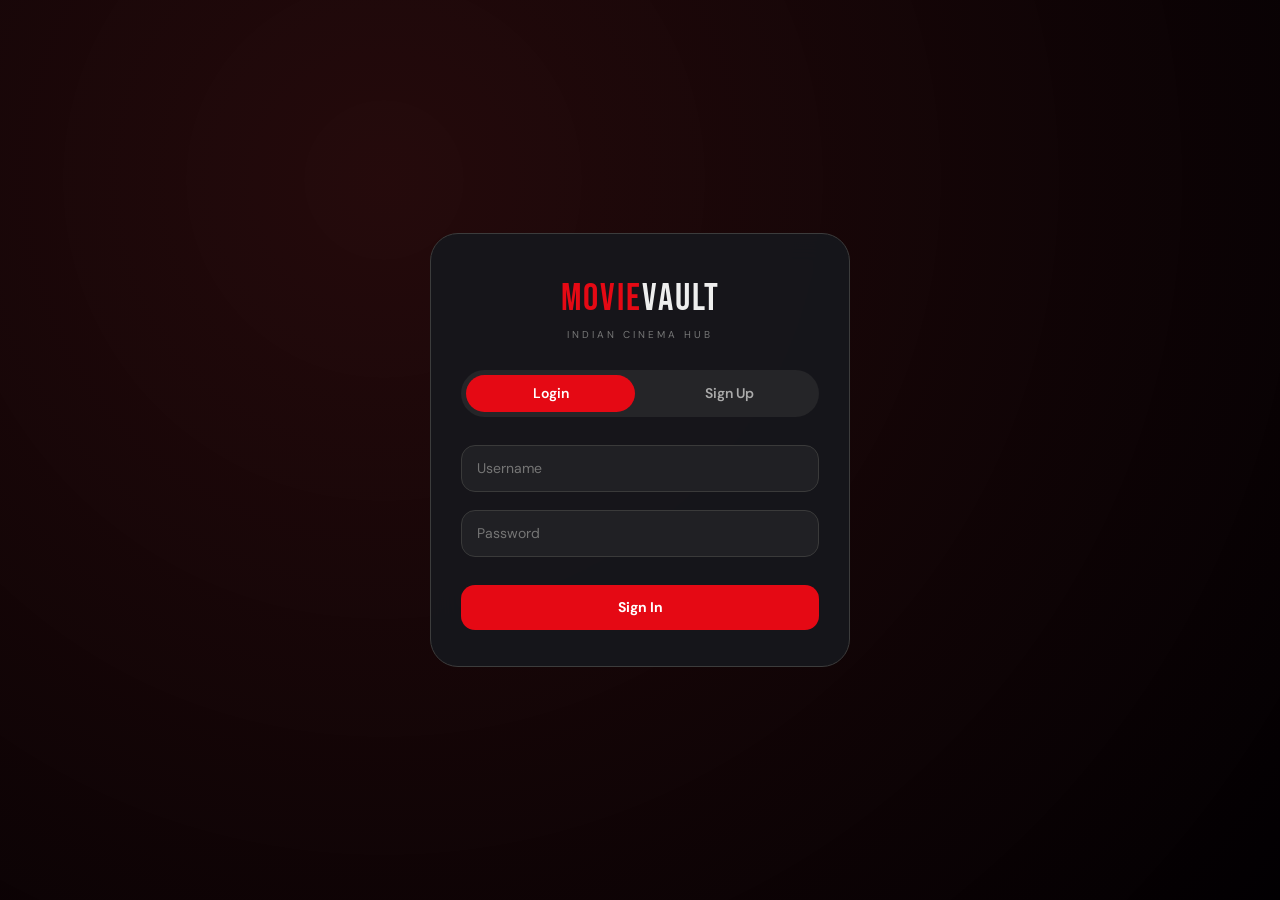
<file: index.html>
<!DOCTYPE html>
<html lang="en">
<head>
<meta charset="UTF-8">
<meta name="viewport" content="width=device-width, initial-scale=1.0">
<title>MovieVault - Home</title>
<link href="https://cdn.jsdelivr.net/npm/bootstrap@5.3.0/dist/css/bootstrap.min.css" rel="stylesheet">
<link rel="stylesheet" href="https://cdn.jsdelivr.net/npm/bootstrap-icons@1.11.0/font/bootstrap-icons.css">
<link href="https://fonts.googleapis.com/css2?family=Bebas+Neue&family=DM+Sans:wght@400;500;600;700&display=swap" rel="stylesheet">
<script src="https://cdn.jsdelivr.net/npm/bootstrap@5.3.0/dist/js/bootstrap.bundle.min.js"></script>
<link rel="stylesheet" href="shared.css">
</head>
<body>


<div id="loginPage">
  <div class="login-card">
    <div class="login-logo"><span>Movie</span>Vault</div>
    <div class="login-tagline">INDIAN CINEMA HUB</div>
    <div class="tab-row">
      <button id="tabL" class="tab-btn active" onclick="switchTab('login')">Login</button>
      <button id="tabS" class="tab-btn" onclick="switchTab('signup')">Sign Up</button>
    </div>
    <div id="divLogin">
      <form onsubmit="event.preventDefault(); doLogin();">
        <input id="lUser" class="form-control-custom" type="text" placeholder="Username">
        <input id="lPass" class="form-control-custom" type="password" placeholder="Password">
        <button type="submit" class="btn-red">Sign In</button>
      </form>
    </div>
    <div id="divSignup" style="display:none;">
      <form onsubmit="event.preventDefault(); doSignup();">
        <input id="sUser" class="form-control-custom" type="text" placeholder="Username">
        <input id="sPass" class="form-control-custom" type="password" placeholder="Password (4+ chars)">
        <button type="submit" class="btn-red">Create Account</button>
      </form>
    </div>
  </div>
</div>

<div id="appShell">
  <nav class="topnav">
    <div class="topnav-inner">
      <a href="index.html" class="nav-logo"><span>Movie</span>Vault</a>
      <form class="nav-search-wrap" onsubmit="event.preventDefault(); searchMovie();">
        <input id="searchInput" class="nav-search-input" placeholder="Search movies...">
        <button type="submit" class="nav-search-btn">Go</button>
      </form>
      <div class="nav-links">
        <a href="index.html" class="nav-link-btn">Home</a>
        <a href="genres.html" class="nav-link-btn">Genres</a>
        <a href="favorites.html" class="nav-link-btn">Fav</a>
        <a href="contact.html" class="nav-link-btn">Contact</a>
        <a href="about.html" class="nav-link-btn">About</a>
        <button id="adminPanelBtn" class="nav-link-btn admin-btn" style="display:none;" onclick="openAdminModal()">Admin</button>
        <button class="nav-exit-btn" onclick="logout()">Logout</button>
      </div>
    </div>
  </nav>

  <div class="hero-banner">
    <img src="suriya.jpg" alt="Cinema Banner" onerror="this.src='https://placehold.co/1600x400/1a1a1a/red?text=Banner+Image'">
  </div>

  <div id="mainContent"></div>

  <footer class="site-footer">
    <div class="container">
      <div class="footer-main">
        <div><span class="nav-logo" style="font-size:28px;"><span style="color:var(--red);">Movie</span>Vault</span><p style="color:var(--gray); font-size:12px; margin-top:10px;">Indian Cinema Discovery</p></div>
        <div><h4 style="color:var(--gray); font-size:11px; margin-bottom:14px;">NAVIGATE</h4><a href="index.html" class="footer-link">Home</a><a href="genres.html" class="footer-link">Genres</a></div>
        <div><h4 style="color:var(--gray); font-size:11px; margin-bottom:14px;">CINEMA</h4><span class="footer-link">Bollywood</span><span class="footer-link">Tollywood</span></div>
      </div>
      <div class="footer-bottom"><p>© 2025 MovieVault · Made with ❤️</p><p>Powered by TMDb API</p></div>
    </div>
  </footer>
</div>
  
 <div class="modal fade" id="adminModal" tabindex="-1">
          <div class="modal-dialog modal-dialog-centered">
            <div class="modal-content">
              <div class="modal-header">
                <h5 class="modal-title">Admin Panel – Section Toggles</h5>
                <button type="button" class="btn-close btn-close-white" data-bs-dismiss="modal"></button>
              </div>
              <div class="modal-body">
                <div class="form-check form-switch mb-3">
                  <input class="form-check-input" type="checkbox" id="toggleTrending" checked>
                  <label class="form-check-label" for="toggleTrending">🔥 Show Trending Section</label>
                </div>
                <div class="form-check form-switch mb-3">
                  <input class="form-check-input" type="checkbox" id="toggleTopRated" checked>
                  <label class="form-check-label" for="toggleTopRated">⭐ Show Top Rated Section</label>
                </div>
                <div class="form-check form-switch mb-3">
                  <input class="form-check-input" type="checkbox" id="toggleUpcoming" checked>
                  <label class="form-check-label" for="toggleUpcoming">📅 Show Upcoming Section</label>
                </div>
                <button class="btn-red w-100" onclick="applyAdminSettings()">Save & Refresh Home</button>
            </div>
        </div>
      </div>
  </div>
<!-- Movie Detail Modal -->
<div class="modal fade" id="movieModal" tabindex="-1">
  <div class="modal-dialog modal-dialog-centered modal-lg">
    <div class="modal-content">
      <div class="modal-header border-0"><button type="button" class="btn-close btn-close-white" data-bs-dismiss="modal"></button></div>
      <div class="modal-body" id="modalBody"><div class="loader"></div></div>
    </div>
  </div>
</div>
  

<script src="shared.js"></script>
<script>
  const saved = localStorage.getItem("currentUser");
  if (saved) {
    currentUser = JSON.parse(saved);
    favorites = JSON.parse(localStorage.getItem(`favs_${currentUser.name}`) || "[]");
    if (currentUser.role === 'admin') {
      loadAdminSettings();
      document.getElementById("adminPanelBtn").style.display = "inline-block";
    } else {
      document.getElementById("adminPanelBtn").style.display = "none";
    }
    document.getElementById("loginPage").style.display = "none";
    document.getElementById("appShell").style.display = "block";
    initHome();   // call the updated initHome
  } else {
    document.getElementById("loginPage").style.display = "flex";
    document.getElementById("appShell").style.display = "none";
  }
</script>
</body>
</html>
</file>
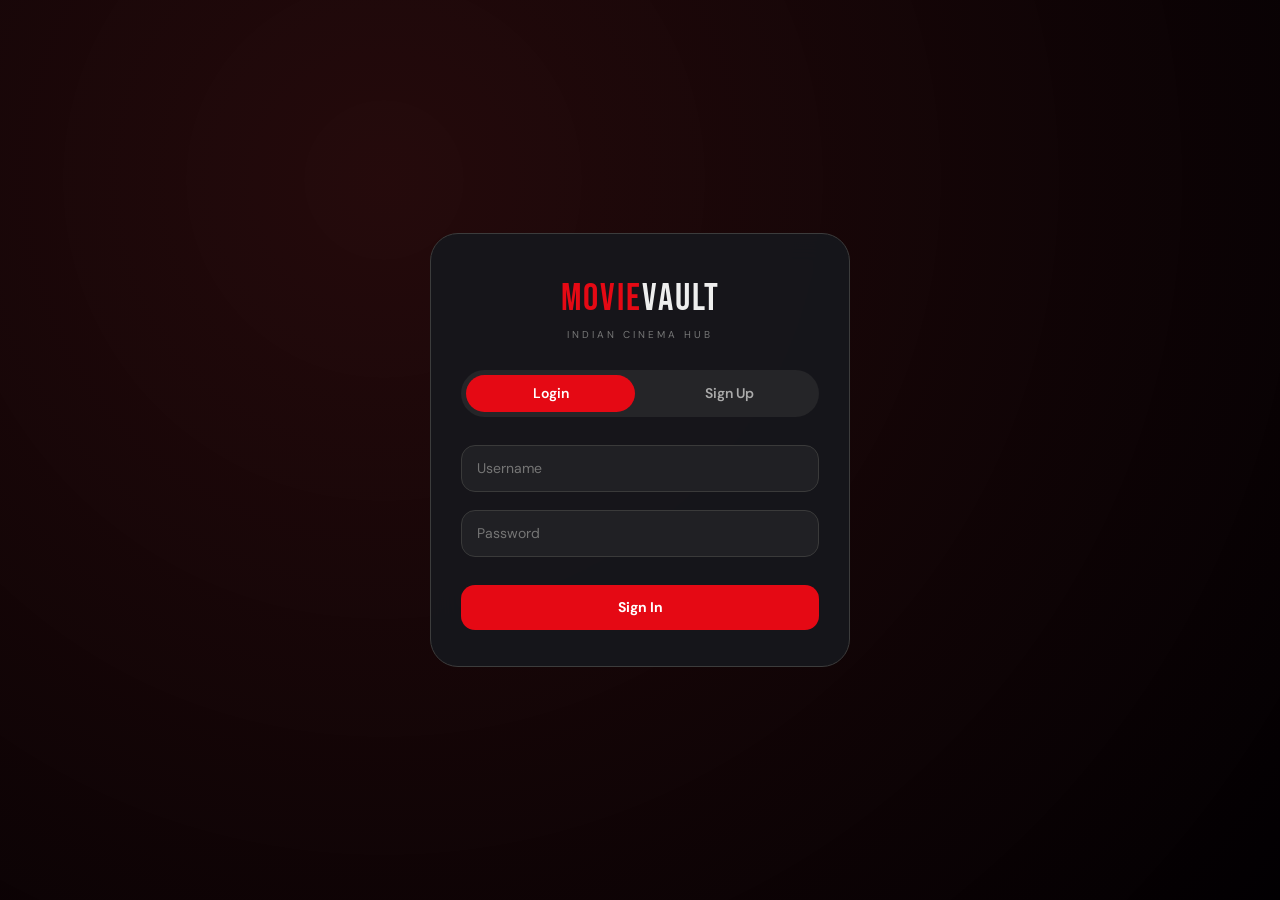
<file: about.html>
<!DOCTYPE html>
<html lang="en">
<head>
<meta charset="UTF-8">
<meta name="viewport" content="width=device-width, initial-scale=1.0">
<title>MovieVault - About</title>
<link href="https://cdn.jsdelivr.net/npm/bootstrap@5.3.0/dist/css/bootstrap.min.css" rel="stylesheet">
<link rel="stylesheet" href="https://cdn.jsdelivr.net/npm/bootstrap-icons@1.11.0/font/bootstrap-icons.css">
<link href="https://fonts.googleapis.com/css2?family=Bebas+Neue&family=DM+Sans:wght@400;500;600;700&display=swap" rel="stylesheet">
<script src="https://cdn.jsdelivr.net/npm/bootstrap@5.3.0/dist/js/bootstrap.bundle.min.js"></script>
<link rel="stylesheet" href="shared.css">
</head>
<body>

<nav class="topnav">
  <div class="topnav-inner">
    <a href="index.html" class="nav-logo"><span>Movie</span>Vault</a>
    <form class="nav-search-wrap" onsubmit="event.preventDefault(); searchMovie();">
      <input id="searchInput" class="nav-search-input" placeholder="Search movies...">
      <button type="submit" class="nav-search-btn">Go</button>
    </form>
    <div class="nav-links">
      <a href="index.html" class="nav-link-btn">Home</a>
      <a href="genres.html" class="nav-link-btn">Genres</a>
      <a href="favorites.html" class="nav-link-btn">Fav</a>
      <a href="contact.html" class="nav-link-btn">Contact</a>
      <a href="about.html" class="nav-link-btn">About</a>
      <button class="nav-exit-btn" onclick="logout()">Logout</button>
    </div>
  </div>
</nav>

<div class="hero-banner">
  <img src="surya.jpg" alt="Cinema Banner" onerror="this.src='https://placehold.co/1600x400/1a1a1a/red?text=Banner+Image'">
</div>

<div id="mainContent"></div>

<footer class="site-footer">
  <div class="container">
    <div class="footer-main">
      <div><span class="nav-logo" style="font-size:28px;"><span style="color:var(--red);">Movie</span>Vault</span><p style="color:var(--gray); font-size:12px; margin-top:10px;">Indian Cinema Discovery</p></div>
      <div><h4 style="color:var(--gray); font-size:11px; margin-bottom:14px;">NAVIGATE</h4><a href="index.html" class="footer-link">Home</a><a href="genres.html" class="footer-link">Genres</a></div>
      <div><h4 style="color:var(--gray); font-size:11px; margin-bottom:14px;">CINEMA</h4><span class="footer-link">Bollywood</span><span class="footer-link">Tollywood</span></div>
    </div>
    <div class="footer-bottom"><p>© 2025 MovieVault · Made with ❤️</p><p>Powered by TMDb API</p></div>
  </div>
</footer>

<div class="modal fade" id="movieModal" tabindex="-1">
  <div class="modal-dialog modal-dialog-centered modal-lg">
    <div class="modal-content">
      <div class="modal-header border-0"><button type="button" class="btn-close btn-close-white" data-bs-dismiss="modal"></button></div>
      <div class="modal-body" id="modalBody"><div class="loader"></div></div>
    </div>
  </div>
</div>

<script src="shared.js"></script>
<script>
  initAbout();
</script>
</body>
</html>
</file>
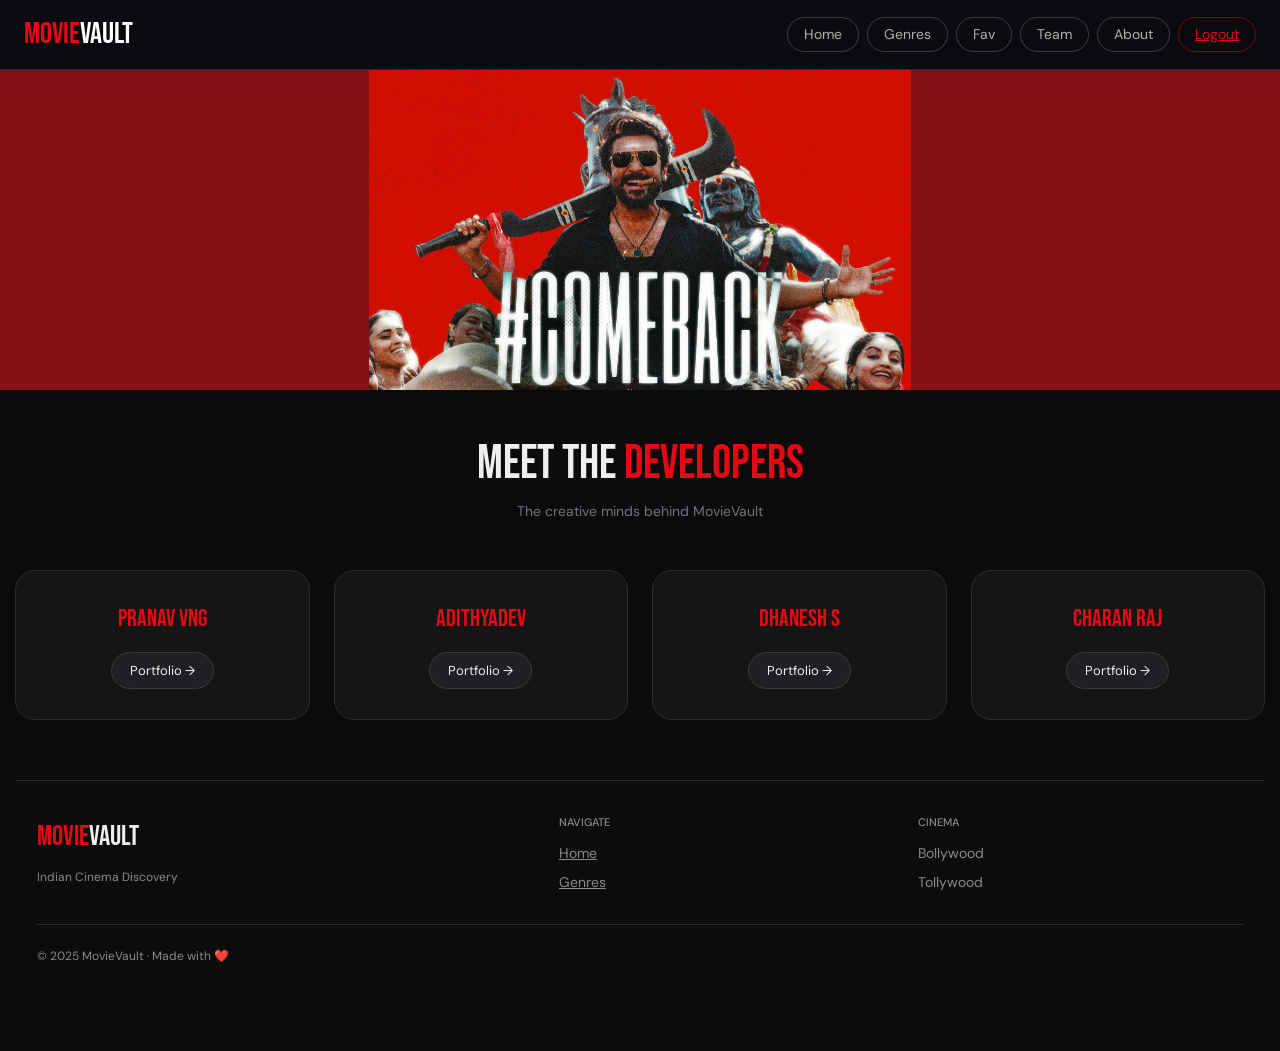
<file: contact.html>
<!DOCTYPE html>
<html lang="en">
<head>
<meta charset="UTF-8">
<meta name="viewport" content="width=device-width, initial-scale=1.0">
<title>MovieVault - Contact</title>
<link href="https://cdn.jsdelivr.net/npm/bootstrap@5.3.0/dist/css/bootstrap.min.css" rel="stylesheet">
<link rel="stylesheet" href="https://cdn.jsdelivr.net/npm/bootstrap-icons@1.11.0/font/bootstrap-icons.css">
<link href="https://fonts.googleapis.com/css2?family=Bebas+Neue&family=DM+Sans:wght@400;500;600;700&display=swap" rel="stylesheet">
<script src="https://cdn.jsdelivr.net/npm/bootstrap@5.3.0/dist/js/bootstrap.bundle.min.js"></script>
<link rel="stylesheet" href="shared.css">
</head>
<body>
<nav class="topnav">
  <div class="topnav-inner">
    <a href="index.html" class="nav-logo"><span>Movie</span>Vault</a>
    <div class="nav-links">
      <a href="index.html" class="nav-link-btn">Home</a>
      <a href="genres.html" class="nav-link-btn">Genres</a>
      <a href="favorites.html" class="nav-link-btn">Fav</a>
      <a href="contact.html" class="nav-link-btn">Team</a>
      <a href="about.html" class="nav-link-btn">About</a>
      <a href="index.html" class="nav-exit-btn">Logout</a>
    </div>
  </div>
</nav>


<div class="hero-banner">
  <img src="surya.jpg" alt="Cinema Banner" onerror="this.src='https://placehold.co/1600x400/1a1a1a/red?text=Banner+Image'">
</div>


<div class="container" style="padding: 45px 0;">
  <div class="text-center mb-5">
    <h1 style="font-family:'Bebas Neue'; font-size:48px;">Meet the <span style="color:var(--red);">Developers</span></h1>
    <p class="text-secondary">The creative minds behind MovieVault</p>
  </div>
<div class="row g-4">
  <div class="col-md-3">
    <div class="team-card">
      <div class="team-name">Pranav VNG</div>
      <a href="https://pranavvng-bot.github.io/Pranav-portfolio/" target="_blank" class="portfolio-btn">Portfolio →</a>
    </div>
  </div>
  <div class="col-md-3">
    <div class="team-card">
      <div class="team-name">Adithyadev</div>
      <a href="https://iamadithyadev.github.io/portfolio/index.html" target="_blank" class="portfolio-btn">Portfolio →</a>
    </div>
  </div>
  <div class="col-md-3">
    <div class="team-card">
      <div class="team-name">Dhanesh S</div>
      <a href="https://dhan925.github.io/portfolio-website/" target="_blank" class="portfolio-btn">Portfolio →</a>
    </div>
  </div>
  <div class="col-md-3">
    <div class="team-card">
      <div class="team-name">Charan Raj</div>
      <a href="https://cherry-91791.github.io/My-Portfolio/" target="_blank" class="portfolio-btn">Portfolio →</a>
    </div>
  </div>
</div>
<footer class="site-footer">
  <div class="container">
    <div class="footer-main">
      <div><span style="font-family:'Bebas Neue'; font-size:28px;"><span style="color:var(--red);">Movie</span>Vault</span><p style="color:var(--gray); font-size:12px; margin-top:10px;">Indian Cinema Discovery</p></div>
      <div><h4 style="color:var(--gray); font-size:11px; margin-bottom:14px;">NAVIGATE</h4><a href="index.html" class="footer-link">Home</a><a href="genres.html" class="footer-link">Genres</a></div>
      <div><h4 style="color:var(--gray); font-size:11px; margin-bottom:14px;">CINEMA</h4><span class="footer-link">Bollywood</span><span class="footer-link">Tollywood</span></div>
    </div>
    <div class="footer-bottom" style="border-top:1px solid var(--border); padding-top:22px; margin-top:22px; display:flex; justify-content:space-between; flex-wrap:wrap; font-size:12px; color:var(--gray);">
      <p>© 2025 MovieVault · Made with ❤️</p>
    </div>
  </div>
</footer>
</body>
</html>
</file>
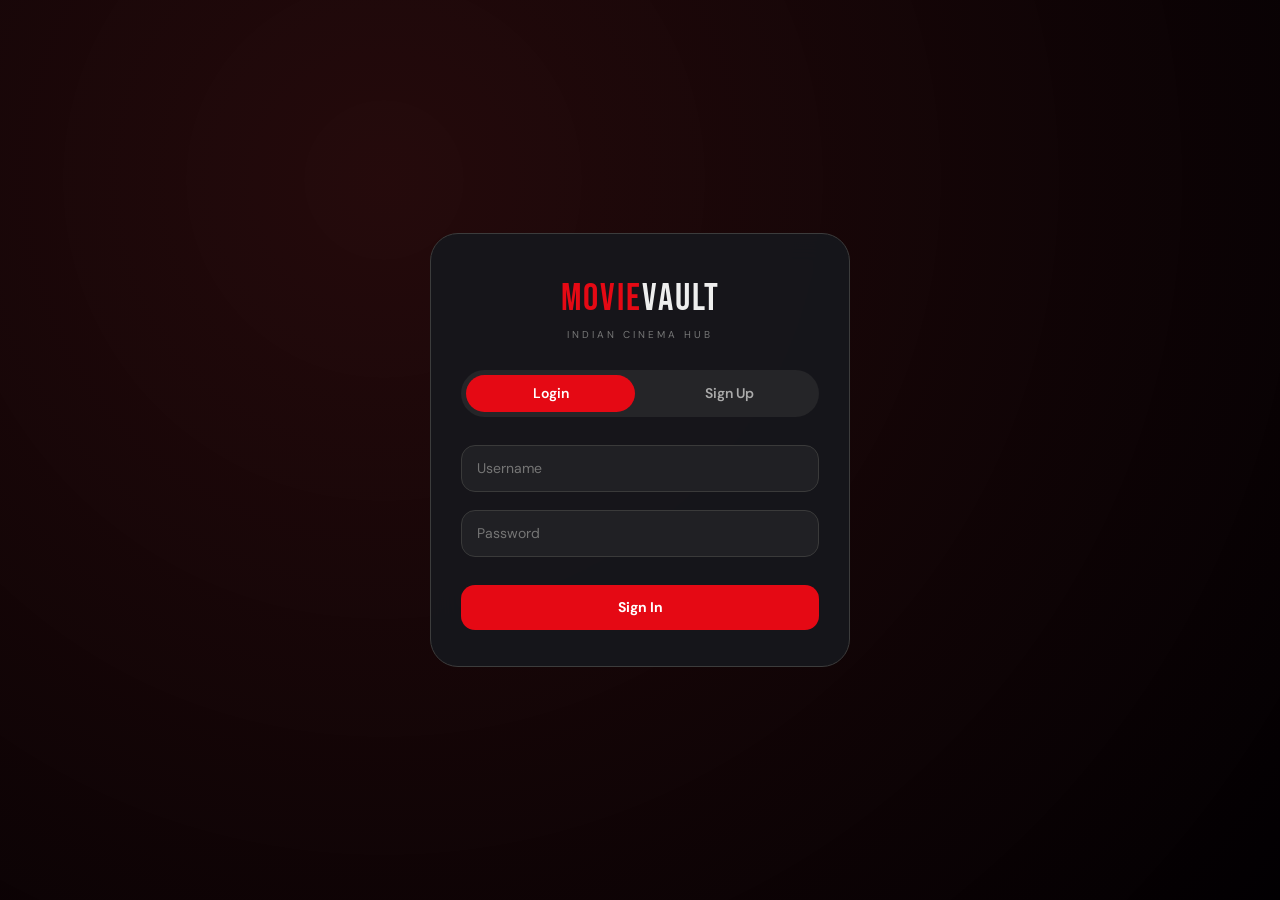
<file: favorites.html>
<!DOCTYPE html>
<html lang="en">
<head>
<meta charset="UTF-8">
<meta name="viewport" content="width=device-width, initial-scale=1.0">
<title>MovieVault - Favorites</title>
<link href="https://cdn.jsdelivr.net/npm/bootstrap@5.3.0/dist/css/bootstrap.min.css" rel="stylesheet">
<link rel="stylesheet" href="https://cdn.jsdelivr.net/npm/bootstrap-icons@1.11.0/font/bootstrap-icons.css">
<link href="https://fonts.googleapis.com/css2?family=Bebas+Neue&family=DM+Sans:wght@400;500;600;700&display=swap" rel="stylesheet">
<script src="https://cdn.jsdelivr.net/npm/bootstrap@5.3.0/dist/js/bootstrap.bundle.min.js"></script>
<link rel="stylesheet" href="shared.css">
</head>
<body>

<nav class="topnav">
  <div class="topnav-inner">
    <a href="index.html" class="nav-logo"><span>Movie</span>Vault</a>
    <form class="nav-search-wrap" onsubmit="event.preventDefault(); searchMovie();">
      <input id="searchInput" class="nav-search-input" placeholder="Search movies...">
      <button type="submit" class="nav-search-btn">Go</button>
    </form>
    <div class="nav-links">
      <a href="index.html" class="nav-link-btn">Home</a>
      <a href="genres.html" class="nav-link-btn">Genres</a>
      <a href="favorites.html" class="nav-link-btn">Fav</a>
      <a href="contact.html" class="nav-link-btn">Contact</a>
      <a href="about.html" class="nav-link-btn">About</a>
      <button class="nav-exit-btn" onclick="logout()">Logout</button>
    </div>
  </div>
</nav>

<div class="hero-banner">
  <img src="surya.jpg" alt="Cinema Banner" onerror="this.src='https://placehold.co/1600x400/1a1a1a/red?text=Banner+Image'">
</div>

<div id="mainContent"></div>

<footer class="site-footer">
  <div class="container">
    <div class="footer-main">
      <div><span class="nav-logo" style="font-size:28px;"><span style="color:var(--red);">Movie</span>Vault</span><p style="color:var(--gray); font-size:12px; margin-top:10px;">Indian Cinema Discovery</p></div>
      <div><h4 style="color:var(--gray); font-size:11px; margin-bottom:14px;">NAVIGATE</h4><a href="index.html" class="footer-link">Home</a><a href="genres.html" class="footer-link">Genres</a></div>
      <div><h4 style="color:var(--gray); font-size:11px; margin-bottom:14px;">CINEMA</h4><span class="footer-link">Bollywood</span><span class="footer-link">Tollywood</span></div>
    </div>
    <div class="footer-bottom"><p>© 2025 MovieVault · Made with ❤️</p><p>Powered by TMDb API</p></div>
  </div>
</footer>

<div class="modal fade" id="movieModal" tabindex="-1">
  <div class="modal-dialog modal-dialog-centered modal-lg">
    <div class="modal-content">
      <div class="modal-header border-0"><button type="button" class="btn-close btn-close-white" data-bs-dismiss="modal"></button></div>
      <div class="modal-body" id="modalBody"><div class="loader"></div></div>
    </div>
  </div>
</div>

<script src="shared.js"></script>
<script>
  initFavorites();
</script>
</body>
</html>
</file>
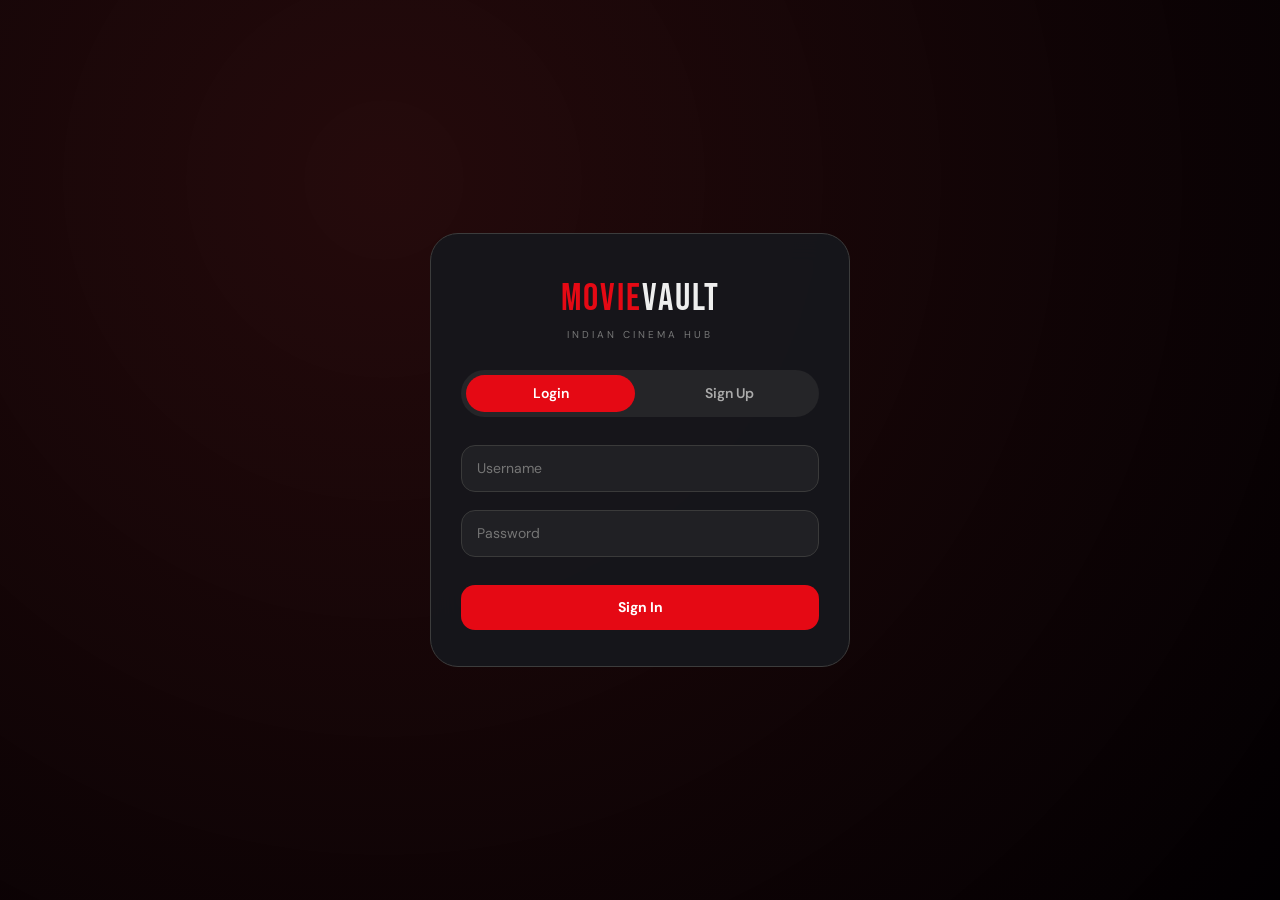
<file: genres.html>
<!DOCTYPE html>
<html lang="en">
<head>
<meta charset="UTF-8">
<meta name="viewport" content="width=device-width, initial-scale=1.0">
<title>MovieVault - Genres</title>
<link href="https://cdn.jsdelivr.net/npm/bootstrap@5.3.0/dist/css/bootstrap.min.css" rel="stylesheet">
<link rel="stylesheet" href="https://cdn.jsdelivr.net/npm/bootstrap-icons@1.11.0/font/bootstrap-icons.css">
<link href="https://fonts.googleapis.com/css2?family=Bebas+Neue&family=DM+Sans:wght@400;500;600;700&display=swap" rel="stylesheet">
<script src="https://cdn.jsdelivr.net/npm/bootstrap@5.3.0/dist/js/bootstrap.bundle.min.js"></script>
<link rel="stylesheet" href="shared.css">
</head>
<body>

<nav class="topnav">
  <div class="topnav-inner">
    <a href="index.html" class="nav-logo"><span>Movie</span>Vault</a>
    <form class="nav-search-wrap" onsubmit="event.preventDefault(); searchMovie();">
      <input id="searchInput" class="nav-search-input" placeholder="Search movies...">
      <button type="submit" class="nav-search-btn">Go</button>
    </form>
    <div class="nav-links">
      <a href="index.html" class="nav-link-btn">Home</a>
      <a href="genres.html" class="nav-link-btn">Genres</a>
      <a href="favorites.html" class="nav-link-btn">Fav</a>
      <a href="contact.html" class="nav-link-btn">Contact</a>
      <a href="about.html" class="nav-link-btn">About</a>
      <button class="nav-exit-btn" onclick="logout()">Logout</button>
    </div>
  </div>
</nav>

<div class="hero-banner">
  <img src="surya.jpg" alt="Cinema Banner" onerror="this.src='https://placehold.co/1600x400/1a1a1a/red?text=Banner+Image'">
</div>

<div id="mainContent"></div>

<footer class="site-footer">
  <div class="container">
    <div class="footer-main">
      <div><span class="nav-logo" style="font-size:28px;"><span style="color:var(--red);">Movie</span>Vault</span><p style="color:var(--gray); font-size:12px; margin-top:10px;">Indian Cinema Discovery</p></div>
      <div><h4 style="color:var(--gray); font-size:11px; margin-bottom:14px;">NAVIGATE</h4><a href="index.html" class="footer-link">Home</a><a href="genres.html" class="footer-link">Genres</a></div>
      <div><h4 style="color:var(--gray); font-size:11px; margin-bottom:14px;">CINEMA</h4><span class="footer-link">Bollywood</span><span class="footer-link">Tollywood</span></div>
    </div>
    <div class="footer-bottom"><p>© 2025 MovieVault · Made with ❤️</p><p>Powered by TMDb API</p></div>
  </div>
</footer>

<div class="modal fade" id="movieModal" tabindex="-1">
  <div class="modal-dialog modal-dialog-centered modal-lg">
    <div class="modal-content">
      <div class="modal-header border-0"><button type="button" class="btn-close btn-close-white" data-bs-dismiss="modal"></button></div>
      <div class="modal-body" id="modalBody"><div class="loader"></div></div>
    </div>
  </div>
</div>

<script src="shared.js"></script>
<script>
  initGenres();
</script>
</body>
</html>
</file>
<file: shared.css>
* { margin: 0; padding: 0; box-sizing: border-box; }
body { background: #0b0b0b; color: #eee; font-family: 'DM Sans', sans-serif; font-size: 14px; }
:root { --red: #e50914; --dark-card: #151515; --border: #2c2c2c; --gray: #8a8a8a; --gold: #f5c518; }
::-webkit-scrollbar { width: 5px; }
::-webkit-scrollbar-track { background: #1a1a1a; }
::-webkit-scrollbar-thumb { background: var(--red); }


#loginPage {
  position: fixed;
  top: 0;
  left: 0;
  width: 100vw;
  height: 100vh;
  z-index: 999;
  display: flex;
  align-items: center;
  justify-content: center;
  background: radial-gradient(circle at 30% 20%, rgba(229,9,20,0.12), #020002);
}
.login-card {
  background: rgba(22,22,28,0.96);
  backdrop-filter: blur(14px);
  border: 1px solid #3c3c3c;
  border-radius: 28px;
  padding: 36px 30px;
  width: 100%;
  max-width: 420px;
}
.login-logo { font-family: 'Bebas Neue', sans-serif; font-size: 38px; text-align: center; letter-spacing: 2px; }
.login-logo span { color: var(--red); }
.login-tagline { text-align: center; color: #777; font-size: 10px; letter-spacing: 3px; margin-bottom: 28px; }
.tab-row { display: flex; gap: 10px; background: #252528; border-radius: 50px; padding: 5px; margin-bottom: 28px; }
.tab-btn { flex: 1; background: transparent; border: none; padding: 8px 0; border-radius: 40px; color: #aaa; font-weight: 600; cursor: pointer; }
.tab-btn.active { background: var(--red); color: white; }
.form-control-custom { width: 100%; padding: 12px 15px; background: #202024; border: 1px solid #3a3a3a; border-radius: 14px; color: white; margin-bottom: 18px; outline: none; }
.form-control-custom:focus { border-color: var(--red); }
.btn-red { width: 100%; padding: 12px; background: var(--red); border: none; border-radius: 14px; color: white; font-weight: bold; cursor: pointer; margin-top: 10px; }
.demo-hint { text-align: center; margin-top: 18px; font-size: 11px; color: #666; background: #1a1a1a; padding: 9px; border-radius: 10px; }


#appShell { display: none; }

#adminPanelBtn{
  background: #1a1a1a;
  color: #f5c518;
}
#adminPanelBtn:hover {
    border-color:  #f5c518; 
}


.topnav { background: rgba(12,12,16,0.96); backdrop-filter: blur(14px); border-bottom: 1px solid var(--border); position: sticky; top: 0; z-index: 100; }
.topnav-inner { display: flex; align-items: center; gap: 18px; padding: 12px 24px; flex-wrap: wrap; }
.nav-logo { font-family: 'Bebas Neue', sans-serif; font-size: 30px; cursor: pointer; color: white; text-decoration: none; }
.nav-logo span:first-child { color: var(--red); }
.nav-search-wrap { display: flex; gap: 6px; background: #202024; border: 1px solid #3a3a3a; border-radius: 40px; padding: 6px 6px 6px 16px; flex: 1; max-width: 260px; }
.nav-search-input { background: transparent; border: none; outline: none; color: white; flex: 1; }
.nav-search-btn { background: var(--red); border: none; border-radius: 30px; padding: 5px 16px; color: white; cursor: pointer; }
.nav-links { display: flex; gap: 8px; margin-left: auto; flex-wrap: wrap; }
.nav-link-btn { background: transparent; border: 1px solid #3e3e3e; border-radius: 30px; padding: 6px 16px; color: #b0b0b0; cursor: pointer; text-decoration: none; font-size: 14px; transition: 0.2s; }
.nav-link-btn:hover { border-color: var(--red); color: white; }
.nav-exit-btn { background: transparent; border: 1px solid rgba(229,9,20,0.5); border-radius: 30px; padding: 6px 16px; color: var(--red); cursor: pointer; }


.hero-banner {
  background-color:  #811419;
  filter: saturate(1.05) contrast(1.02);
  width: 100%;
  overflow: hidden;
  text-align: center;
}
.hero-banner img {
  max-width: 100%;
  width: auto;
  height: auto;
  max-height: 320px;
  display: inline-block;
}

.hero { text-align: center; padding: 50px 20px 40px; background: linear-gradient(135deg, #0a0005, #050005); }
.hero h1 { font-family: 'Bebas Neue', sans-serif; font-size: clamp(44px, 9vw, 80px); }
.hero h1 span { color: var(--red); }
.hero p { color: var(--gray); font-size: 13px; margin-top: 10px; }


.section-title { display: flex; align-items: center; gap: 12px; margin: 35px 0 18px; }
.section-title::before { content: ''; width: 5px; height: 24px; background: var(--red); border-radius: 3px; }
.section-title span { font-family: 'Bebas Neue', sans-serif; font-size: 26px; }


.movie-grid { display: grid; grid-template-columns: repeat(auto-fill, minmax(145px, 1fr)); gap: 18px; }
.movie-card { background: var(--dark-card); border-radius: 12px; overflow: hidden; cursor: pointer; border: 1px solid var(--border); transition: 0.2s; }
.movie-card:hover { transform: translateY(-5px); border-color: var(--red); }
.movie-card img { width: 100%; aspect-ratio: 2/3; object-fit: cover; }
.movie-info { padding: 10px 12px; }
.movie-title { font-size: 13px; font-weight: 600; margin-bottom: 4px; white-space: nowrap; overflow: hidden; text-overflow: ellipsis; }
.movie-year { font-size: 11px; color: var(--gray); }
.movie-badge { position: absolute; top: 8px; right: 8px; background: rgba(0,0,0,0.7); padding: 3px 8px; border-radius: 12px; font-size: 10px; color: var(--gold); }
.movie-card-wrap { position: relative; }


.genre-grid { display: grid; grid-template-columns: repeat(auto-fill, minmax(115px, 1fr)); gap: 12px; margin: 30px 0; }
.genre-card { background: #202024; border: 1px solid #3a3a3a; border-radius: 16px; padding: 14px 10px; text-align: center; cursor: pointer; }
.genre-card:hover { background: var(--red); border-color: var(--red); color: white; }


.info-card { background: var(--dark-card); border: 1px solid var(--border); border-radius: 20px; padding: 30px; }
.field-input, .field-textarea { width: 100%; padding: 12px 16px; background: #202024; border: 1px solid #3a3a3a; border-radius: 12px; color: white; outline: none; margin-bottom: 18px; }
.field-input:focus, .field-textarea:focus { border-color: var(--red); }
.contact-submit { background: var(--red); border: none; padding: 12px; border-radius: 12px; color: white; font-weight: bold; cursor: pointer; width: 100%; }
.about-grid { display: grid; grid-template-columns: repeat(auto-fill, minmax(220px, 1fr)); gap: 18px; margin: 30px 0; }
.about-card { background: var(--dark-card); border: 1px solid var(--border); border-radius: 16px; padding: 22px; }
.tech-item { background: var(--dark-card); border: 1px solid var(--border); border-radius: 14px; padding: 14px 18px; margin-bottom: 10px; }
.stat-strip { display: grid; grid-template-columns: repeat(3, 1fr); gap: 1px; background: #3a3a3a; border-radius: 16px; overflow: hidden; margin: 30px 0; }
.stat-box { background: var(--dark-card); padding: 24px; text-align: center; }
.stat-num { font-family: 'Bebas Neue', sans-serif; font-size: 36px; color: var(--red); }


.site-footer { background: #0c0c0e; border-top: 1px solid var(--border); margin-top: 60px; padding: 35px 0 25px; }
.footer-main { display: grid; grid-template-columns: 1.5fr 1fr 1fr; gap: 35px; }
@media (max-width: 700px) { .footer-main { grid-template-columns: 1fr; } }
.footer-bottom { border-top: 1px solid var(--border); padding-top: 22px; margin-top: 22px; display: flex; justify-content: space-between; flex-wrap: wrap; font-size: 12px; color: var(--gray); }
.footer-link { display: block; color: var(--gray); margin-bottom: 8px; cursor: pointer; }
.footer-link:hover { color: var(--red); }


.loader { width: 42px; height: 42px; border: 3px solid #2a2a2a; border-top-color: var(--red); border-radius: 50%; animation: spin 0.8s linear infinite; margin: 55px auto; }
@keyframes spin { to { transform: rotate(360deg); } }
.modal-content { background: var(--dark-card) !important; border: 1px solid #3a3a3a !important; }
.empty-state { text-align: center; padding: 70px 20px; color: var(--gray); }
.container { max-width: 1250px; margin: 0 auto; padding: 0 22px; }


.team-card { background: var(--dark-card); border: 1px solid var(--border); border-radius: 20px; padding: 30px; text-align: center; transition: 0.2s; }
.team-card:hover { transform: translateY(-5px); border-color: var(--red); }
.team-name { font-family: 'Bebas Neue', sans-serif; font-size: 24px; color: var(--red); margin-bottom: 15px; }
.team-link { display: inline-block; background: #202024; border: 1px solid #3a3a3a; border-radius: 30px; padding: 8px 18px; color: #eee; text-decoration: none; font-size: 13px; transition: 0.2s; }
.team-link:hover { background: var(--red); border-color: var(--red); color: white; }
.portfolio-btn {display: inline-block;  background: #202024; border: 1px solid #3a3a3a; border-radius: 30px;
  padding: 8px 18px; color: #eee;
  text-decoration: none;
  font-size: 13px;
  transition: 0.2s;
}
.portfolio-btn:hover {
  background: var(--red);
  border-color: var(--red);
  color: white;
}
</file>
